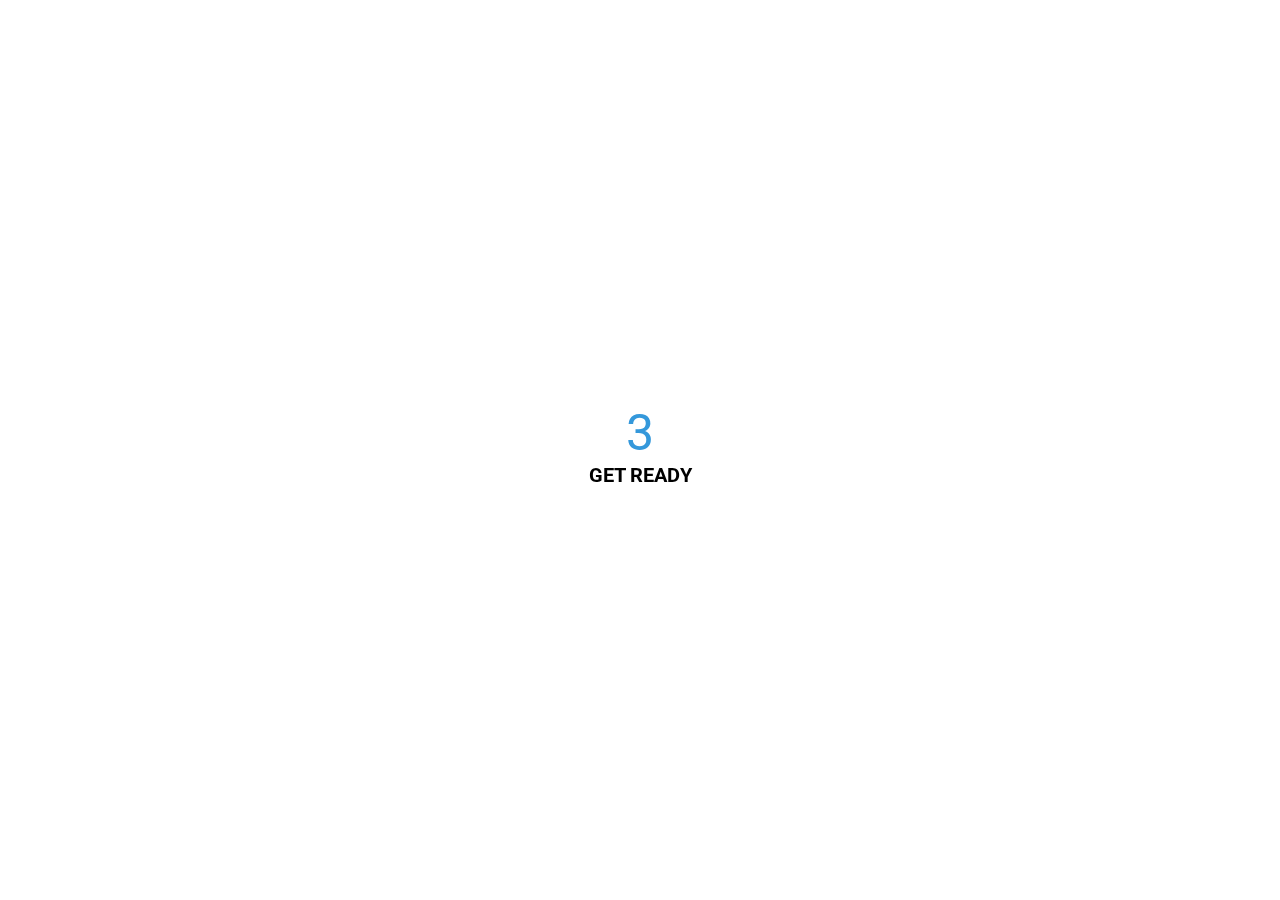
<file: animated-countdown/index.html>
<!DOCTYPE html>
<html lang="en">
  <head>
    <meta charset="UTF-8" />
    <meta name="viewport" content="width=device-width, initial-scale=1.0" />
    <link rel="stylesheet" href="style.css" />
    <title>Animated Countdown</title>
  </head>
  <body>
    <div class="counter">
      <div class="nums">
        <span class="in">3</span>
        <span>2</span>
        <span>1</span>
        <span>0</span>
      </div>
      <h4>Get Ready</h4>
    </div>

    <div class="final">
      <h1>GO</h1>
      <button id="replay">Replay</button>
    </div>
    <script src="script.js"></script>
  </body>
</html>
</file>
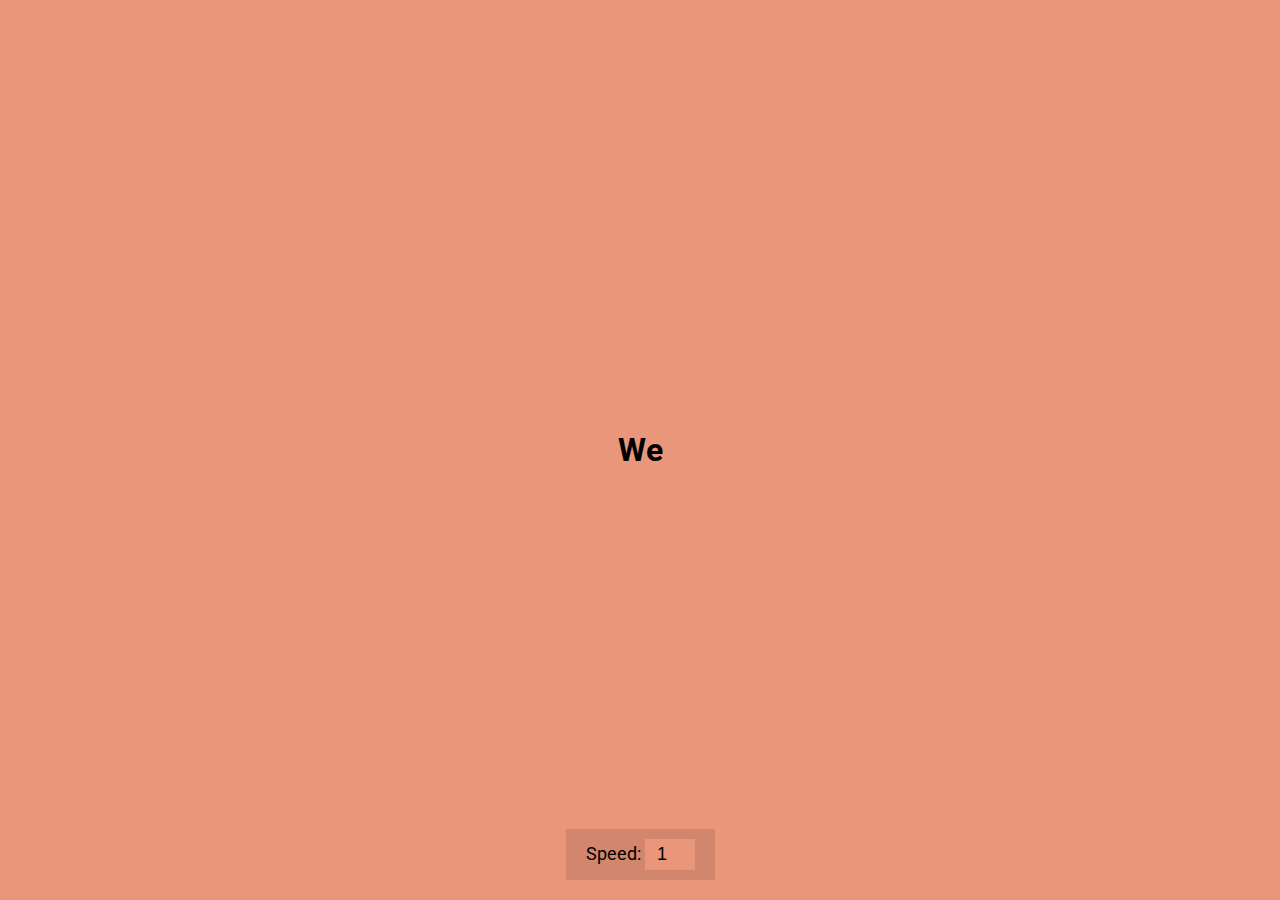
<file: auto-text-effect/index.html>
<!DOCTYPE html>
<html lang="en">
  <head>
    <meta charset="UTF-8" />
    <meta name="viewport" content="width=device-width, initial-scale=1.0" />
    <link rel="stylesheet" href="style.css" />
    <title>Auto Text Effect</title>
  </head>
  <body>
    <h1 id="text">Starting...</h1>

    <div>
      <label for="speed">Speed:</label>
      <input type="number" name="speed" id="speed" value="1" min="1" max="10" step="1">
    </div>

    <script src="script.js"></script>
  </body>
</html>
</file>
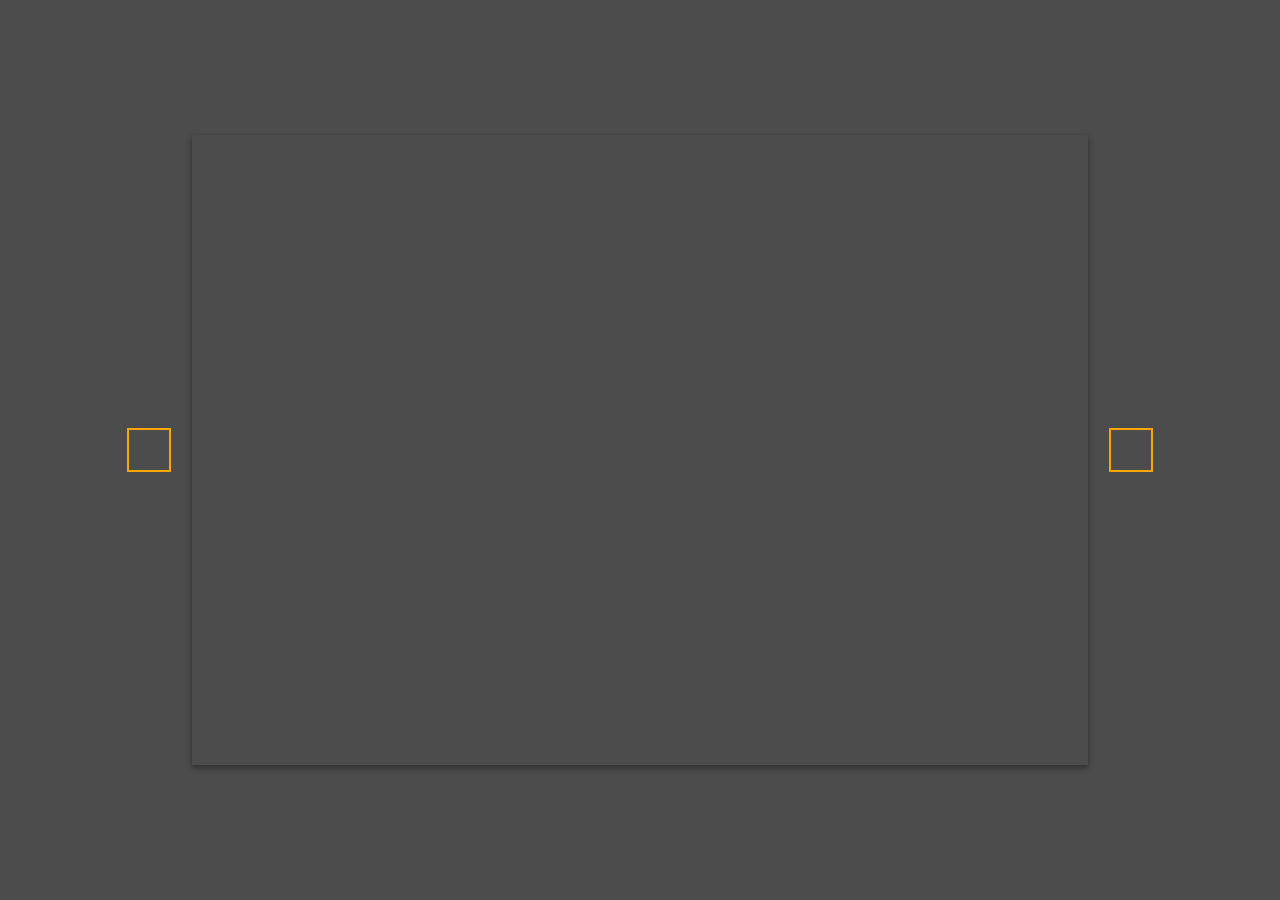
<file: background-slider/index.html>
<!DOCTYPE html>
<html lang="en">
  <head>
    <meta charset="UTF-8" />
    <meta name="viewport" content="width=device-width, initial-scale=1.0" />
    <link
      rel="stylesheet"
      href="https://cdnjs.cloudflare.com/ajax/libs/font-awesome/5.14.0/css/all.min.css"
      integrity="sha512-1PKOgIY59xJ8Co8+NE6FZ+LOAZKjy+KY8iq0G4B3CyeY6wYHN3yt9PW0XpSriVlkMXe40PTKnXrLnZ9+fkDaog=="
      crossorigin="anonymous"
    />
    <link rel="stylesheet" href="style.css" />
    <title>Background Slider</title>
  </head>
  <body>
    <div class="slider-container">
      <div
        class="slide active"
        style="
          background-image: url('https://images.unsplash.com/photo-1549880338-65ddcdfd017b?ixlib=rb-1.2.1&ixid=eyJhcHBfaWQiOjEyMDd9&auto=format&fit=crop&w=2100&q=80');
        "
      ></div>
      <div
        class="slide"
        style="
          background-image: url('https://images.unsplash.com/photo-1511593358241-7eea1f3c84e5?ixlib=rb-1.2.1&ixid=eyJhcHBfaWQiOjEyMDd9&auto=format&fit=crop&w=1934&q=80');
        "
      ></div>

      <div
        class="slide"
        style="
          background-image: url('https://images.unsplash.com/photo-1495467033336-2effd8753d51?ixlib=rb-1.2.1&ixid=eyJhcHBfaWQiOjEyMDd9&auto=format&fit=crop&w=2100&q=80');
        "
      ></div>

      <div
        class="slide"
        style="
          background-image: url('https://images.unsplash.com/photo-1522735338363-cc7313be0ae0?ixlib=rb-1.2.1&ixid=eyJhcHBfaWQiOjEyMDd9&auto=format&fit=crop&w=2689&q=80');
        "
      ></div>

      <div
        class="slide"
        style="
          background-image: url('https://images.unsplash.com/photo-1559087867-ce4c91325525?ixlib=rb-1.2.1&ixid=eyJhcHBfaWQiOjEyMDd9&auto=format&fit=crop&w=2100&q=80');
        "
      ></div>

      <button class="arrow left-arrow" id="left">
        <i class="fas fa-arrow-left"></i>
      </button>

      <button class="arrow right-arrow" id="right">
        <i class="fas fa-arrow-right"></i>
      </button>
    </div>
    <script src="script.js"></script>
  </body>
</html>
</file>
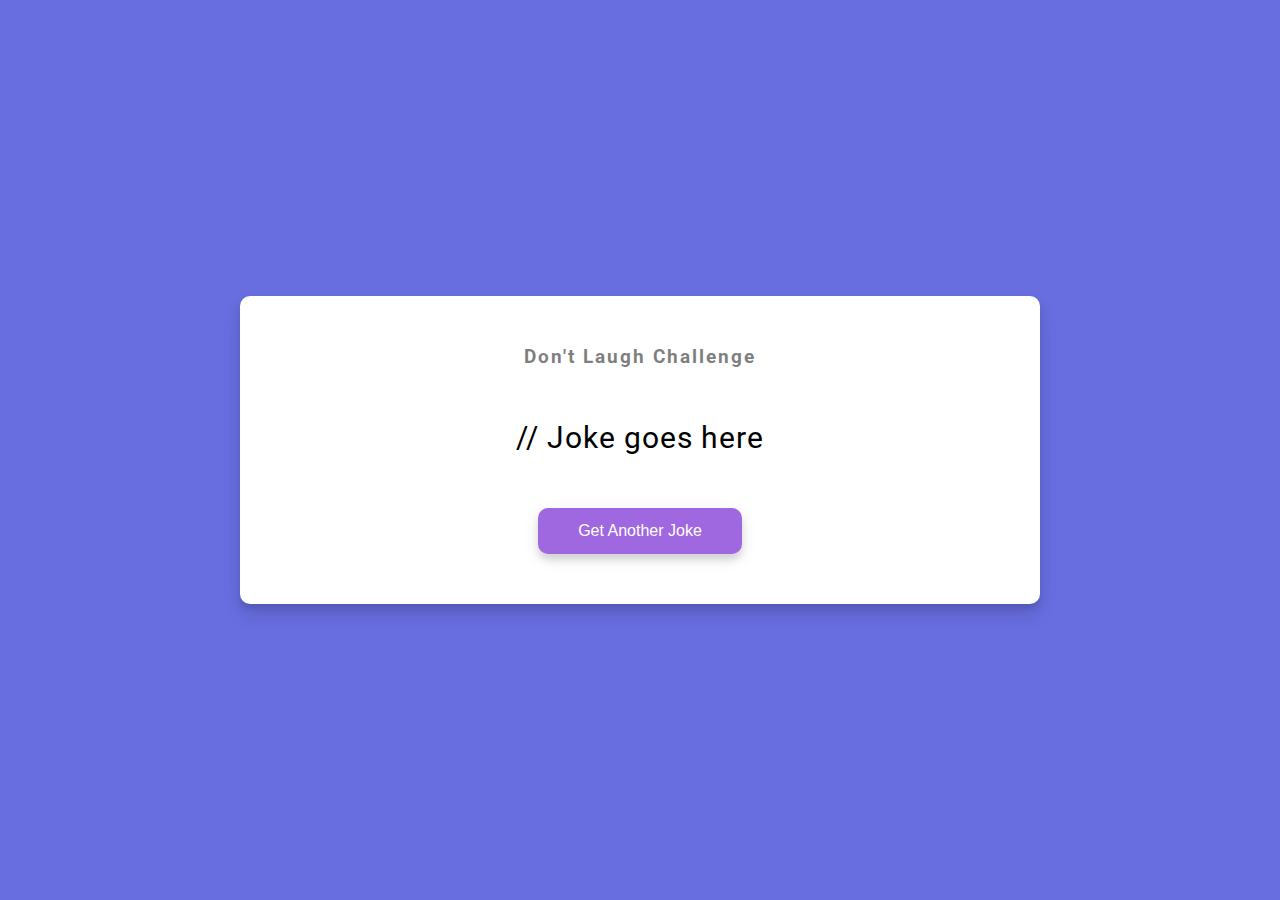
<file: dad-jokes/index.html>
<!DOCTYPE html>
<html lang="en">
  <head>
    <meta charset="UTF-8" />
    <meta name="viewport" content="width=device-width, initial-scale=1.0" />
    <link rel="stylesheet" href="style.css" />
    <title>Dad Jokes</title>
  </head>
  <body>
    <div class="container">
      <h3>Don't Laugh Challenge</h3>
      <div id="joke" class="joke">// Joke goes here</div>
      <button id="jokeBtn" class="btn">Get Another Joke</button>
    </div>
    <script src="script.js"></script>
  </body>
</html>
</file>
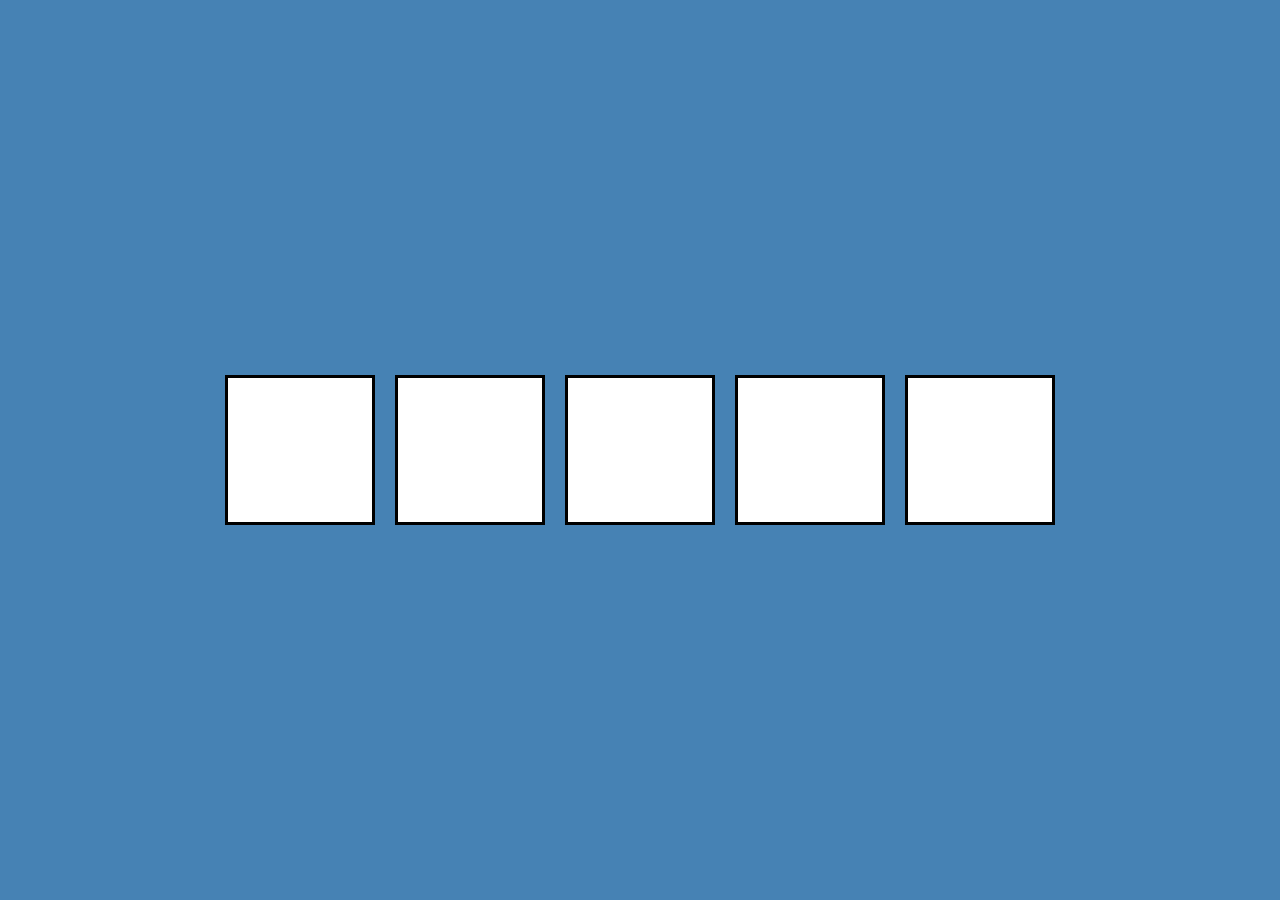
<file: drag-n-drop/index.html>
<!DOCTYPE html>
<html lang="en">
  <head>
    <meta charset="UTF-8" />
    <meta name="viewport" content="width=device-width, initial-scale=1.0" />
    <link rel="stylesheet" href="style.css" />
    <title>Drag N Drop</title>
  </head>
  <body>
    <div class="empty">
      <div class="fill" draggable="true"></div>
    </div>
    <div class="empty"></div>
    <div class="empty"></div>
    <div class="empty"></div>
    <div class="empty"></div>

    <script src="script.js"></script>
  </body>
</html>
</file>
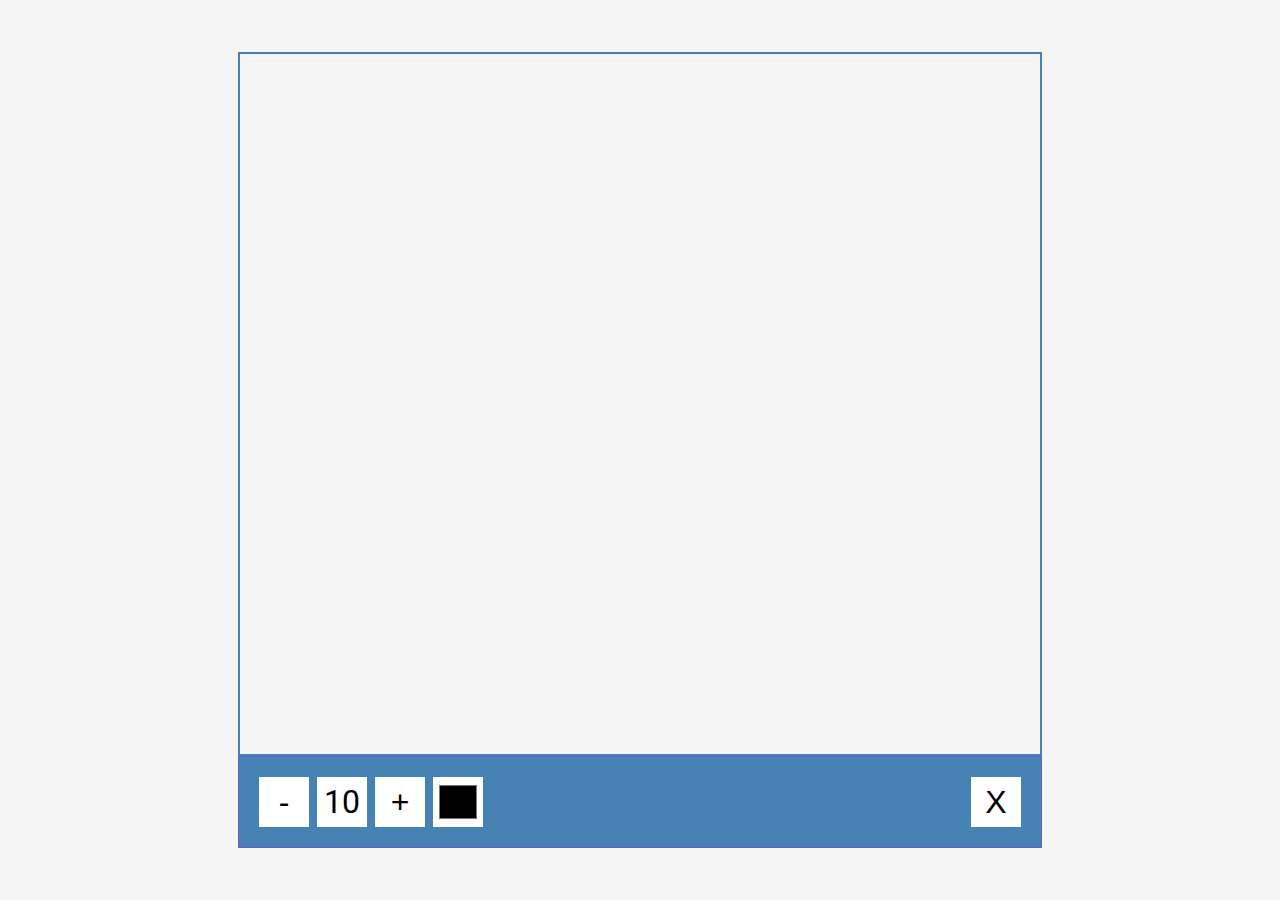
<file: drawing-app/index.html>
<!DOCTYPE html>
<html lang="en">
  <head>
    <meta charset="UTF-8" />
    <meta name="viewport" content="width=device-width, initial-scale=1.0" />
    <link rel="stylesheet" href="style.css" />
    <title>Drawing App</title>
  </head>
  <body>
    <canvas id="canvas" width="800" height="700"></canvas>
    <div class="toolbox">
      <button id="decrease">-</button>
      <span id="size">10</span>
      <button id="increase">+</button>
      <input type="color" id="color">
      <button id="clear">X</button>
    </div>

    <script src="script.js"></script>
  </body>
</html>
</file>
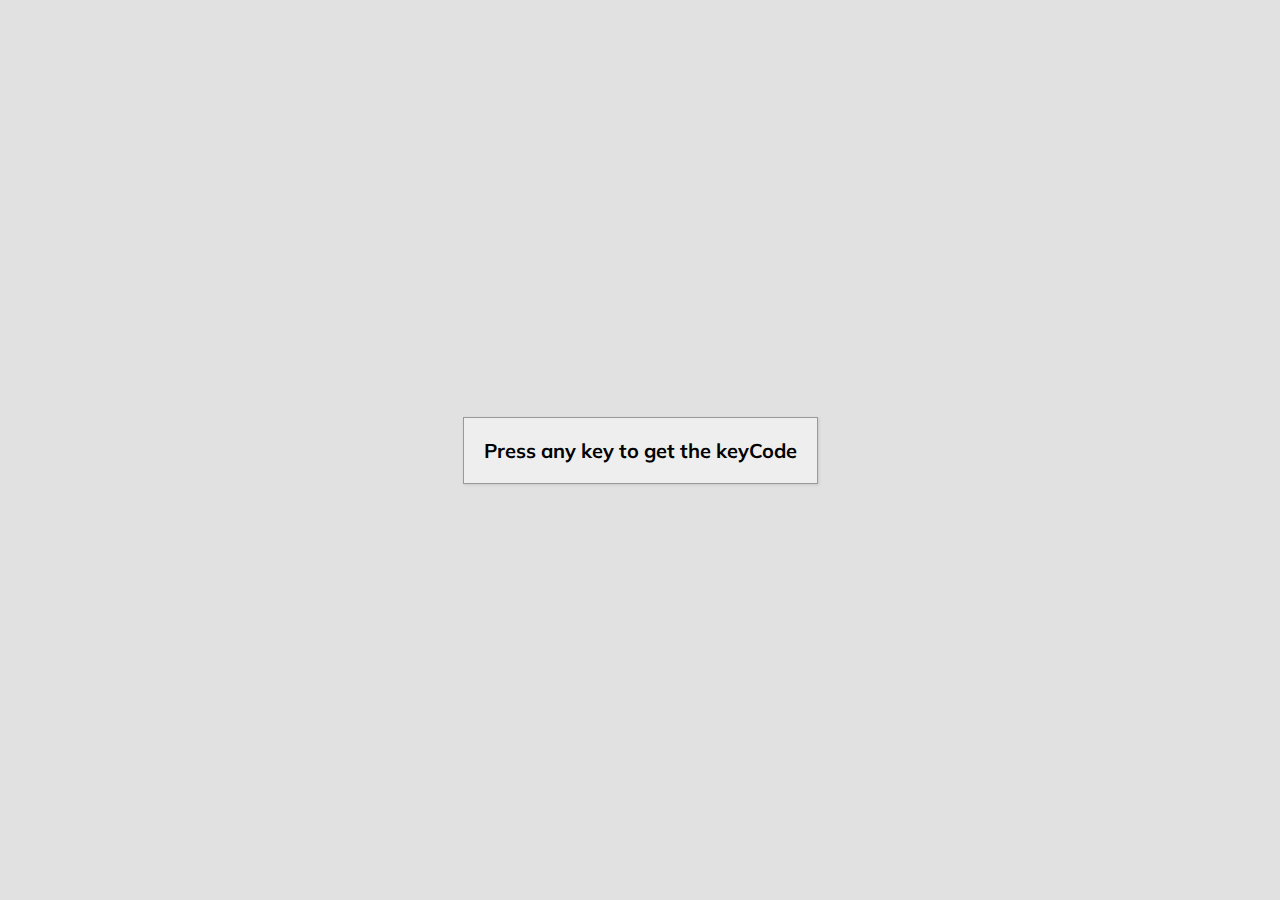
<file: event-keycodes/index.html>
<!DOCTYPE html>
<html lang="en">
  <head>
    <meta charset="UTF-8" />
    <meta name="viewport" content="width=device-width, initial-scale=1.0" />
    <link rel="stylesheet" href="style.css" />
    <title>Event KeyCodes</title>
  </head>
  <body>
    <div id="insert">
      <div class="key">
        Press any key to get the keyCode
      </div>
    </div>
    <script src="script.js"></script>
  </body>
</html>
</file>
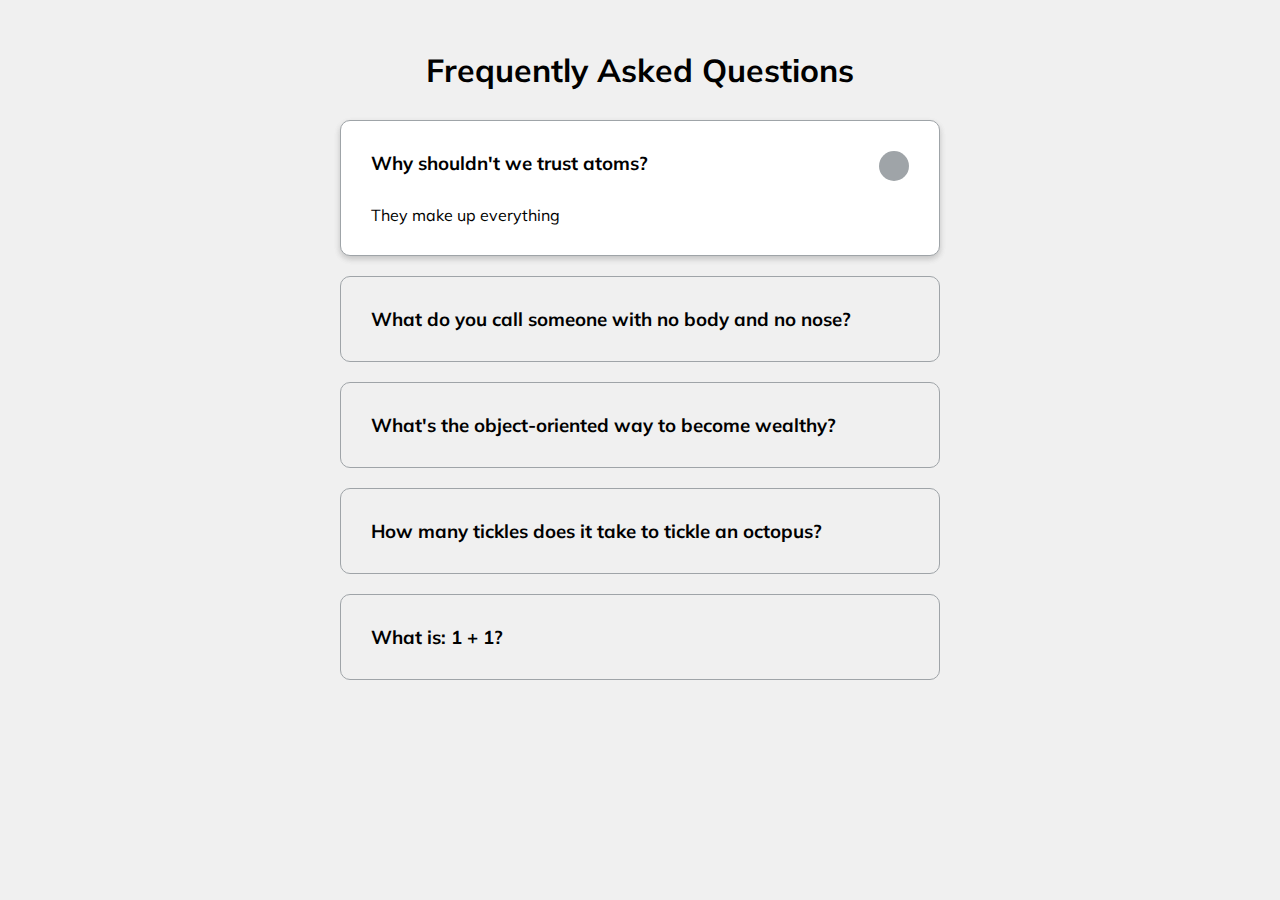
<file: faq-collapse/index.html>
<!DOCTYPE html>
<html lang="en">
  <head>
    <meta charset="UTF-8" />
    <meta name="viewport" content="width=device-width, initial-scale=1.0" />
    <link rel="stylesheet" href="https://cdnjs.cloudflare.com/ajax/libs/font-awesome/5.14.0/css/all.min.css" integrity="sha512-1PKOgIY59xJ8Co8+NE6FZ+LOAZKjy+KY8iq0G4B3CyeY6wYHN3yt9PW0XpSriVlkMXe40PTKnXrLnZ9+fkDaog==" crossorigin="anonymous" />
    <link rel="stylesheet" href="style.css" />
    <title>FAQ</title>
  </head>
  <body>
    <h1>Frequently Asked Questions</h1>
    <div class="faq-container">
      <div class="faq active">
        <h3 class="faq-title">
          Why shouldn't we trust atoms?
        </h3>

        <p class="faq-text">
          They make up everything
        </p>

        <button class="faq-toggle">
          <i class="fas fa-chevron-down"></i>
          <i class="fas fa-times"></i>
        </button>
      </div>

      <div class="faq">
        <h3 class="faq-title">
          What do you call someone with no body and no nose?
        </h3>
        <p class="faq-text">
          Nobody knows.
        </p>
        <button class="faq-toggle">
          <i class="fas fa-chevron-down"></i>
          <i class="fas fa-times"></i>
        </button>
      </div>
      
      <div class="faq">
        <h3 class="faq-title">
          What's the object-oriented way to become wealthy?
        </h3>
        <p class="faq-text">
          Inheritance.
        </p>
        <button class="faq-toggle">
          <i class="fas fa-chevron-down"></i>
          <i class="fas fa-times"></i>
        </button>
      </div>
      
      <div class="faq">
        <h3 class="faq-title">
          How many tickles does it take to tickle an octopus?
        </h3>
        <p class="faq-text">
          Ten-tickles!
        </p>
        <button class="faq-toggle">
          <i class="fas fa-chevron-down"></i>
          <i class="fas fa-times"></i>
        </button>
      </div>
      
      <div class="faq">
        <h3 class="faq-title">
          What is: 1 + 1?
        </h3>
        <p class="faq-text">
          Depends on who are you asking.
        </p>
        <button class="faq-toggle">
          <i class="fas fa-chevron-down"></i>
          <i class="fas fa-times"></i>
        </button>
      </div>
    </div>
    <script src="script.js"></script>
  </body>
</html>
</file>
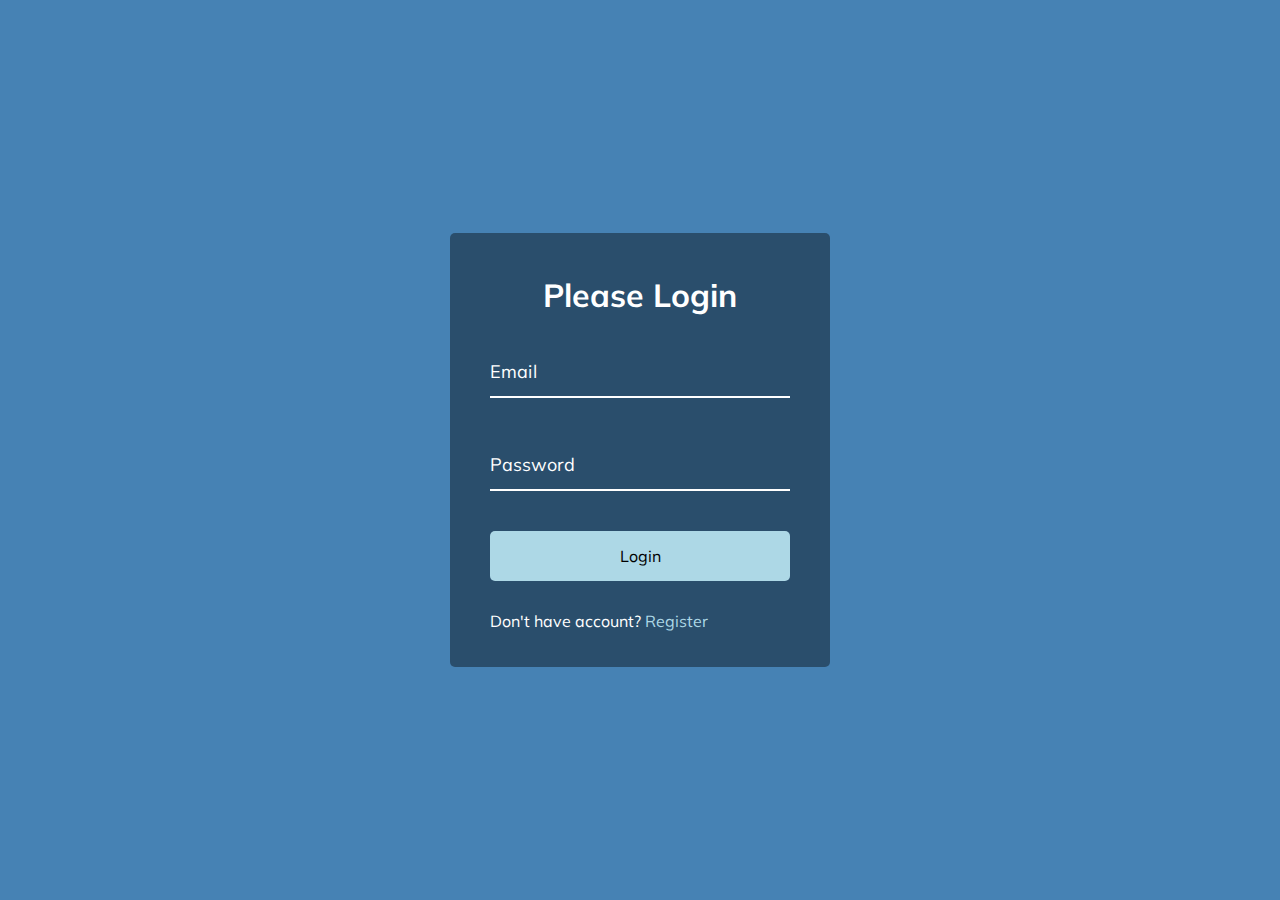
<file: form_wave_animation/index.html>
<!DOCTYPE html>
<html lang="en">
<head>
    <meta charset="UTF-8">
    <meta http-equiv="X-UA-Compatible" content="IE=edge">
    <meta name="viewport" content="width=device-width, initial-scale=1.0">
    <title>Form-Input-Wave</title>
    <link rel="stylesheet" href="style.css">
</head>
<body>
    <div class="container">
      <h1>Please Login</h1>
      <form action="" class="">
          <div class="form-control">
              <input type="text" required class="">
              <label for="" class="">Email</label>
          </div>
          <div class="form-control">
            <input type="text" required class="">
            <label for="" class="">Password</label>
        </div>
        <button class="btn">Login</button>
        <p class="text">Don't have account? <a href="#" class="">Register</a></p>
      </form>
    </div>
    <script class="" src="script.js"></script>
</body>
</html>
</file>
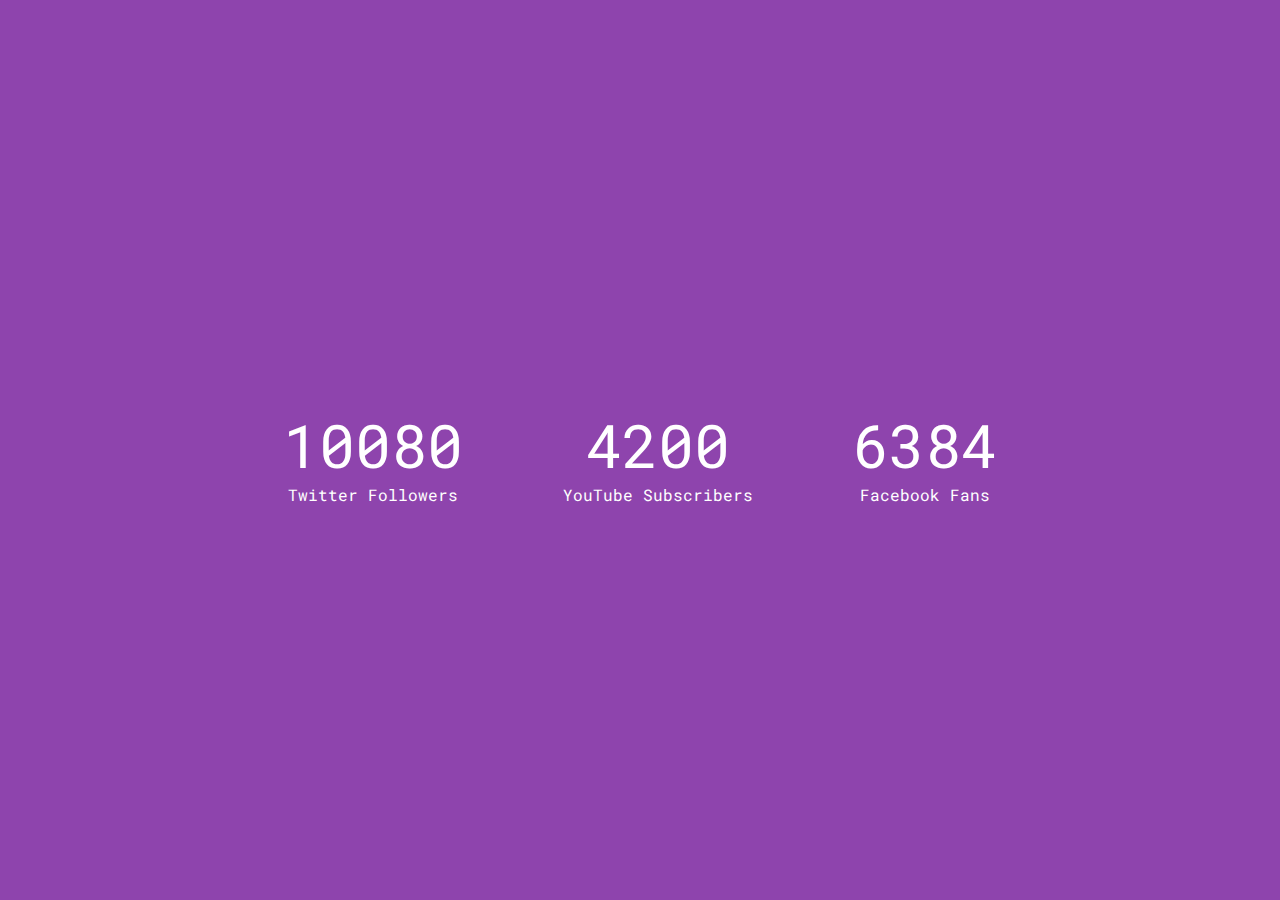
<file: incrementing-counter/index.html>
<!DOCTYPE html>
<html lang="en">
  <head>
    <meta charset="UTF-8" />
    <meta name="viewport" content="width=device-width, initial-scale=1.0" />
    <link rel="stylesheet" href="https://cdnjs.cloudflare.com/ajax/libs/font-awesome/5.14.0/css/all.min.css" integrity="sha512-1PKOgIY59xJ8Co8+NE6FZ+LOAZKjy+KY8iq0G4B3CyeY6wYHN3yt9PW0XpSriVlkMXe40PTKnXrLnZ9+fkDaog==" crossorigin="anonymous" />
    <link rel="stylesheet" href="style.css" />
    <title>Increment Counter</title>
  </head>
  <body>
    <div class="counter-container">
      <i class="fab fa-twitter fa-3x"></i>
      <div class="counter" data-target="12000"></div>
      <span>Twitter Followers</span>
    </div>

    <div class="counter-container">
      <i class="fab fa-youtube fa-3x"></i>
      <div class="counter" data-target="5000"></div>
      <span>YouTube Subscribers</span>
    </div>

    <div class="counter-container">
      <i class="fab fa-facebook fa-3x"></i>
      <div class="counter" data-target="7500"></div>
      <span>Facebook Fans</span>
    </div>
    <script src="script.js"></script>
  </body>
</html>
</file>
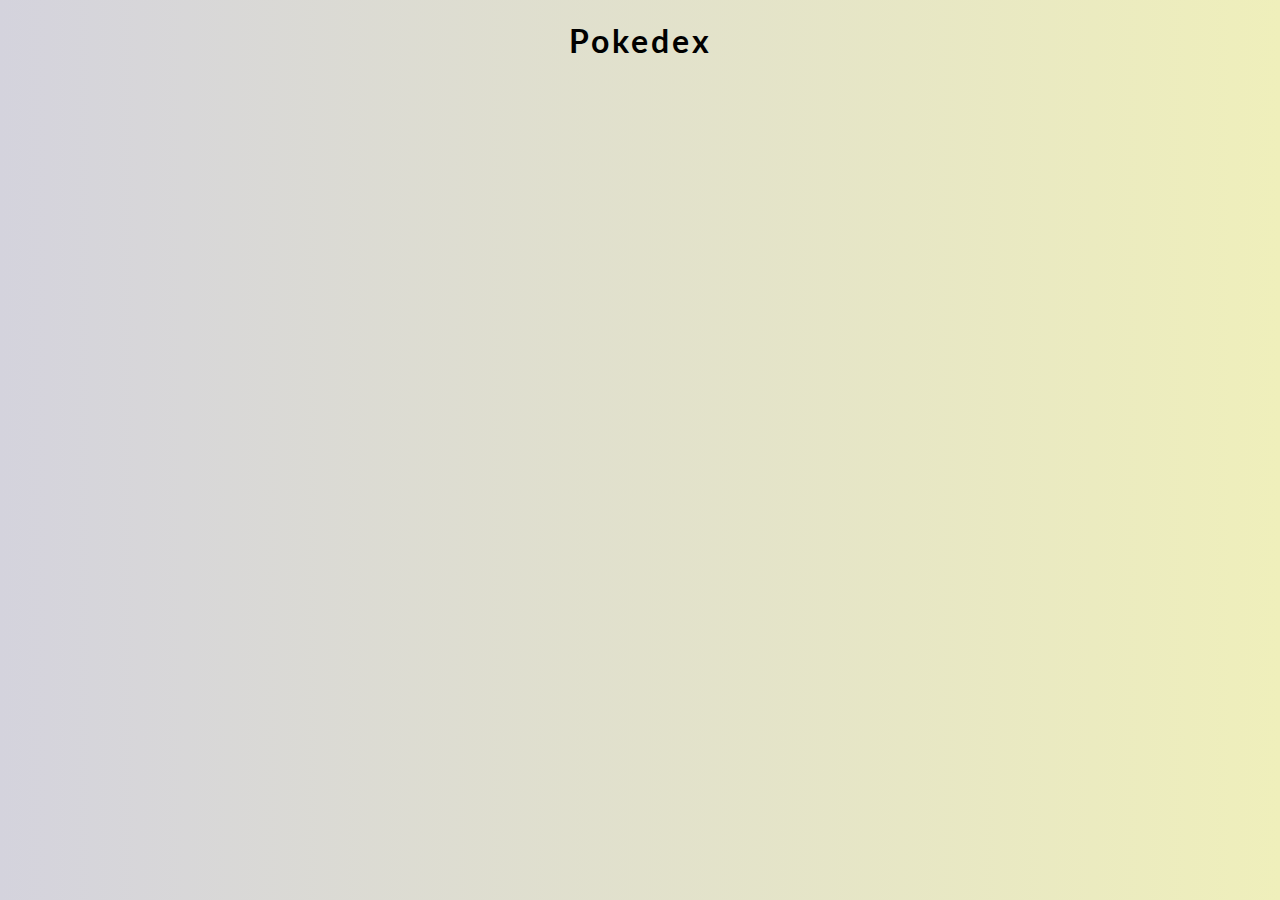
<file: pokedex/index.html>
<!DOCTYPE html>
<html lang="en">
  <head>
    <meta charset="UTF-8" />
    <meta name="viewport" content="width=device-width, initial-scale=1.0" />
    <link rel="stylesheet" href="style.css" />
    <title>Pokedex</title>
  </head>
  <body>
    <h1>Pokedex</h1>
    <div class="poke-container" id="poke-container"></div>

    <!-- Design inspired by this Dribbble shot: https://dribbble.com/shots/5611109--Pokemon -->
    <script src="script.js"></script>
  </body>
</html>
</file>
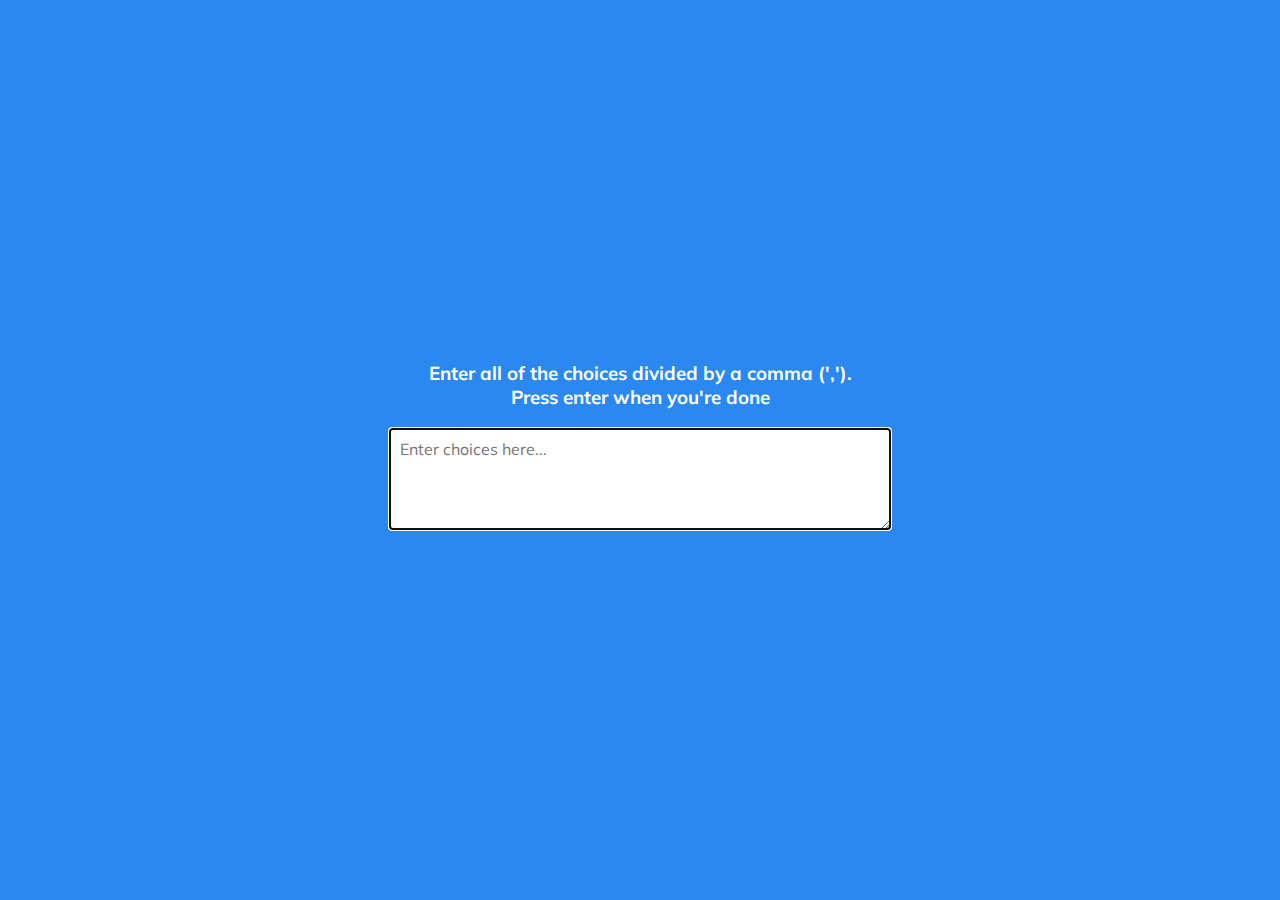
<file: random-choice-picker/index.html>
<!DOCTYPE html>
<html lang="en">
  <head>
    <meta charset="UTF-8" />
    <meta name="viewport" content="width=device-width, initial-scale=1.0" />
    <link rel="stylesheet" href="style.css" />
    <title>Random Choice Picker</title>
  </head>
  <body>
    <div class="container">
      <h3>Enter all of the choices divided by a comma (','). <br> Press enter when you're done</h3>
      <textarea placeholder="Enter choices here..." id="textarea"></textarea>

      <div id="tags"></div>
    </div>

    <script src="script.js"></script>
  </body>
</html>
</file>
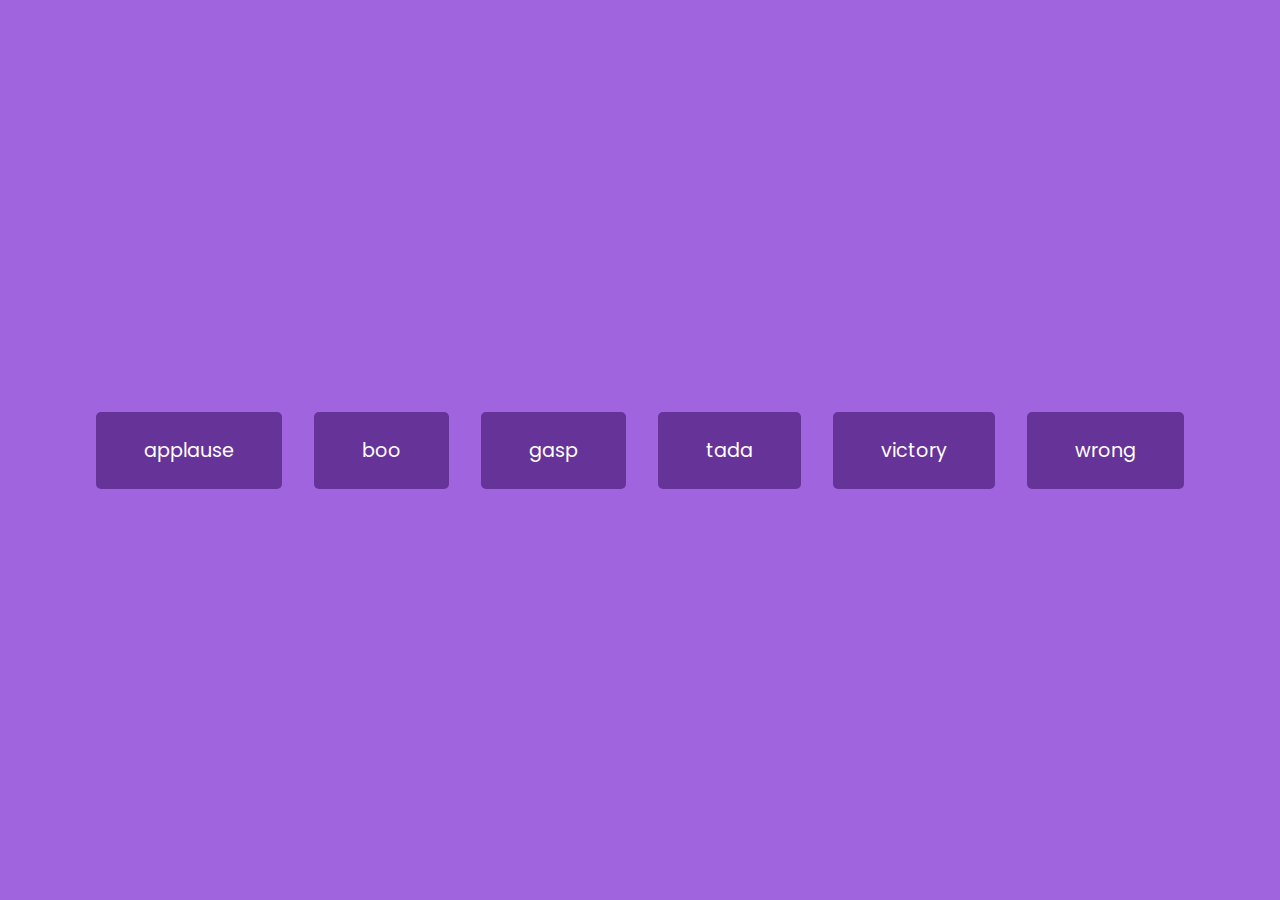
<file: sound-board/index.html>
<!DOCTYPE html>
<html lang="en">
  <head>
    <meta charset="UTF-8" />
    <meta name="viewport" content="width=device-width, initial-scale=1.0" />
    <link rel="stylesheet" href="style.css" />
    <title>Sound Board</title>
  </head>
  <body>
    <audio id="applause" src="sounds/applause.mp3"></audio>
    <audio id="boo" src="sounds/boo.mp3"></audio>
    <audio id="gasp" src="sounds/gasp.mp3"></audio>
    <audio id="tada" src="sounds/tada.mp3"></audio>
    <audio id="victory" src="sounds/victory.mp3"></audio>
    <audio id="wrong" src="sounds/wrong.mp3"></audio>

    <div id="buttons"></div>

    <script src="script.js"></script>
  </body>
</html>
</file>
<file: animated-countdown/style.css>
@import url('https://fonts.googleapis.com/css2?family=Roboto:wght@400;700&display=swap');

* {
  box-sizing: border-box;
}

body {
  font-family: 'Roboto', sans-serif;
  margin: 0;
  height: 100vh;
  overflow: hidden;
}

h4 {
  font-size: 20px;
  margin: 5px;
  text-transform: uppercase;
}

.counter {
  position: fixed;
  top: 50%;
  left: 50%;
  transform: translate(-50%, -50%);
  text-align: center;
}

.counter.hide {
  transform: translate(-50%, -50%) scale(0);
  animation: hide 0.2s ease-out;
}

@keyframes hide {
  0% {
    transform: translate(-50%, -50%) scale(1);
  }

  100% {
    transform: translate(-50%, -50%) scale(0);
  }
}

.final {
  position: fixed;
  top: 50%;
  left: 50%;
  transform: translate(-50%, -50%) scale(0);
  text-align: center;
}

.final.show {
  transform: translate(-50%, -50%) scale(1);
  animation: show 0.2s ease-out;
}

@keyframes show {
  0% {
    transform: translate(-50%, -50%) scale(0);
  }

  30% {
    transform: translate(-50%, -50%) scale(1.4);
  }

  100% {
    transform: translate(-50%, -50%) scale(1);
  }
}

.nums {
  color: #3498db;
  font-size: 50px;
  position: relative;
  overflow: hidden;
  width: 250px;
  height: 50px;
}

.nums span {
  position: absolute;
  top: 50%;
  left: 50%;
  transform: translate(-50%, -50%) rotate(120deg);
  transform-origin: bottom center;
}

.nums span.in {
  transform: translate(-50%, -50%) rotate(0deg);
  animation: goIn 0.5s ease-in-out;
}

.nums span.out {
  animation: goOut 0.5s ease-in-out;
}

@keyframes goIn {
  0% {
    transform: translate(-50%, -50%) rotate(120deg);
  }

  30% {
    transform: translate(-50%, -50%) rotate(-20deg);
  }

  60% {
    transform: translate(-50%, -50%) rotate(10deg);
  }

  100% {
    transform: translate(-50%, -50%) rotate(0deg);
  }
}

@keyframes goOut {
  0% {
    transform: translate(-50%, -50%) rotate(0deg);
  }

  60% {
    transform: translate(-50%, -50%) rotate(20deg);
  }

  100% {
    transform: translate(-50%, -50%) rotate(-120deg);
  }
}
</file>
<file: auto-text-effect/style.css>
@import url('https://fonts.googleapis.com/css2?family=Roboto:wght@400;700&display=swap');

* {
  box-sizing: border-box;
}

body {
  background-color: darksalmon;
  font-family: 'Roboto', sans-serif;
  display: flex;
  flex-direction: column;
  align-items: center;
  justify-content: center;
  height: 100vh;
  overflow: hidden;
  margin: 0;
}

div {
  position: absolute;
  bottom: 20px;
  background: rgba(0, 0, 0, 0.1);
  padding: 10px 20px;
  font-size: 18px;
}

input {
  width: 50px;
  padding: 5px;
  font-size: 18px;
  background-color: darksalmon;
  border: none;
  text-align: center;
}

input:focus {
  outline: none;
}
</file>
<file: background-slider/style.css>
@import url('https://fonts.googleapis.com/css2?family=Roboto:wght@400;700&display=swap');

* {
  box-sizing: border-box;
}

body {
  font-family: 'Roboto', sans-serif;
  display: flex;
  flex-direction: column;
  align-items: center;
  justify-content: center;
  height: 100vh;
  overflow: hidden;
  margin: 0;
  background-position: center center;
  background-size: cover;
  transition: 0.4s;
}

body::before {
  content: '';
  position: absolute;
  top: 0;
  left: 0;
  width: 100%;
  height: 100vh;
  background-color: rgba(0, 0, 0, 0.7);
  z-index: -1;
}

.slider-container {
  box-shadow: 0 3px 6px rgba(0, 0, 0, 0.16), 0 3px 6px rgba(0, 0, 0, 0.23);
  height: 70vh;
  width: 70vw;
  position: relative;
  overflow: hidden;
}

.slide {
  opacity: 0;
  height: 100vh;
  width: 100vw;
  background-position: center center;
  background-size: cover;
  position: absolute;
  top: -15vh;
  left: -15vw;
  transition: 0.4s ease;
  z-index: 1;
}

.slide.active {
  opacity: 1;
}

.arrow {
  position: fixed;
  background-color: transparent;
  color: #fff;
  padding: 20px;
  font-size: 30px;
  border: 2px solid orange;
  top: 50%;
  transform: translateY(-50%);
  cursor: pointer;
}

.arrow:focus {
  outline: 0;
}

.left-arrow {
  left: calc(15vw - 65px);
}

.right-arrow {
  right: calc(15vw - 65px);
}
</file>
<file: dad-jokes/style.css>
@import url('https://fonts.googleapis.com/css2?family=Roboto:wght@400;700&display=swap');

* {
  box-sizing: border-box;
}

body {
  background-color: #686de0;
  font-family: 'Roboto', sans-serif;
  display: flex;
  flex-direction: column;
  align-items: center;
  justify-content: center;
  height: 100vh;
  overflow: hidden;
  margin: 0;
  padding: 20px;
}

.container {
  background-color: #fff;
  border-radius: 10px;
  box-shadow: 0 10px 20px rgba(0, 0, 0, 0.1), 0 6px 6px rgba(0, 0, 0, 0.1);
  padding: 50px 20px;
  text-align: center;
  max-width: 100%;
  width: 800px;
}

h3 {
  margin: 0;
  opacity: 0.5;
  letter-spacing: 2px;
}

.joke {
  font-size: 30px;
  letter-spacing: 1px;
  line-height: 40px;
  margin: 50px auto;
  max-width: 600px;
}

.btn {
  background-color: #9f68e0;
  color: #fff;
  border: 0;
  border-radius: 10px;
  box-shadow: 0 5px 15px rgba(0, 0, 0, 0.1), 0 6px 6px rgba(0, 0, 0, 0.1);
  padding: 14px 40px;
  font-size: 16px;
  cursor: pointer;
}

.btn:active {
  transform: scale(0.98);
}

.btn:focus {
  outline: 0;
}
</file>
<file: drag-n-drop/style.css>
* {
  box-sizing: border-box;
}

body {
  background-color: steelblue;
  display: flex;
  align-items: center;
  justify-content: center;
  height: 100vh;
  overflow: hidden;
  margin: 0;
}

.empty {
  height: 150px;
  width: 150px;
  margin: 10px;
  border: solid 3px black;
  background: white;
}

.fill {
  background-image: url('https://source.unsplash.com/random/150x150');
  height: 145px;
  width: 145px;
  cursor: pointer;
}

.hold {
  border: solid 5px #ccc;
}

.hovered {
  background-color: #333;
  border-color: white;
  border-style: dashed;
}

@media (max-width: 800px) {
  body {
    flex-direction: column;
  }
}
</file>
<file: drawing-app/style.css>
@import url('https://fonts.googleapis.com/css2?family=Roboto:wght@400;700&display=swap');

* {
  box-sizing: border-box;
}

body {
  background-color: #f5f5f5;
  font-family: 'Roboto', sans-serif;
  display: flex;
  flex-direction: column;
  align-items: center;
  justify-content: center;
  height: 100vh;
  margin: 0;
}

canvas {
  border: 2px solid steelblue;
}

.toolbox {
  background-color: steelblue;
  border: 1px solid slateblue;
  display: flex;
  width: 804px;
  padding: 1rem;
}

.toolbox > * {
  background-color: #fff;
  border: none;
  display: inline-flex;
  align-items: center;
  justify-content: center;
  font-size: 2rem;
  height: 50px;
  width: 50px;
  margin: 0.25rem;
  padding: 0.25rem;
  cursor: pointer;
}

.toolbox > *:last-child {
  margin-left: auto;
}
</file>
<file: event-keycodes/style.css>
@import url('https://fonts.googleapis.com/css?family=Muli&display=swap');

* {
  box-sizing: border-box;
}

body {
  background-color: #e1e1e1;
  font-family: 'Muli', sans-serif;
  display: flex;
  align-items: center;
  justify-content: center;
  text-align: center;
  height: 100vh;
  overflow: hidden;
  margin: 0;
}

.key {
  border: 1px solid #999;
  background-color: #eee;
  box-shadow: 1px 1px 3px rgba(0, 0, 0, 0.1);
  display: inline-flex;
  align-items: center;
  font-size: 20px;
  font-weight: bold;
  padding: 20px;
  flex-direction: column;
  margin: 10px;
  min-width: 150px;
  position: relative;
}

.key small {
  position: absolute;
  top: -24px;
  left: 0;
  text-align: center;
  width: 100%;
  color: #555;
  font-size: 14px;
}
</file>
<file: faq-collapse/style.css>
@import url('https://fonts.googleapis.com/css?family=Muli&display=swap');

* {
  box-sizing: border-box;
}

body {
  font-family: 'Muli', sans-serif;
  background-color: #f0f0f0;
}

h1 {
  margin: 50px 0 30px;
  text-align: center;
}

.faq-container {
  max-width: 600px;
  margin: 0 auto;
}

.faq {
  background-color: transparent;
  border: 1px solid #9fa4a8;
  border-radius: 10px;
  margin: 20px 0;
  padding: 30px;
  position: relative;
  overflow: hidden;
  transition: 0.3s ease;
}

.faq.active {
  background-color: #fff;
  box-shadow: 0 3px 6px rgba(0, 0, 0, 0.1), 0 3px 6px rgba(0, 0, 0, 0.1);
}

.faq.active::before,
.faq.active::after {
  content: '\f075';
  font-family: 'Font Awesome 5 Free';
  color: #2ecc71;
  font-size: 7rem;
  position: absolute;
  opacity: 0.2;
  top: 20px;
  left: 20px;
  z-index: 0;
}

.faq.active::before {
  color: #3498db;
  top: -10px;
  left: -30px;
  transform: rotateY(180deg);
}

.faq-title {
  margin: 0 35px 0 0;
}

.faq-text {
  display: none;
  margin: 30px 0 0;
}

.faq.active .faq-text {
  display: block;
}

.faq-toggle {
  background-color: transparent;
  border: 0;
  border-radius: 50%;
  cursor: pointer;
  display: flex;
  align-items: center;
  justify-content: center;
  font-size: 16px;
  padding: 0;
  position: absolute;
  top: 30px;
  right: 30px;
  height: 30px;
  width: 30px;
}

.faq-toggle:focus {
  outline: 0;
}

.faq-toggle .fa-times {
  display: none;
}

.faq.active .faq-toggle .fa-times {
  color: #fff;
  display: block;
}

.faq.active .faq-toggle .fa-chevron-down {
  display: none;
}

.faq.active .faq-toggle {
  background-color: #9fa4a8;
}
</file>
<file: form_wave_animation/style.css>
@import url('https://fonts.googleapis.com/css?family=Muli&display=swap');

* {
  box-sizing: border-box;
}

body {
  background-color: steelblue;
  color: #fff;
  font-family: 'Muli', sans-serif;
  display: flex;
  flex-direction: column;
  align-items: center;
  justify-content: center;
  height: 100vh;
  overflow: hidden;
  margin: 0;
}

.container {
  background-color: rgba(0, 0, 0, 0.4);
  padding: 20px 40px;
  border-radius: 5px;
}

.container h1 {
  text-align: center;
  margin-bottom: 30px;
}

.container a {
  text-decoration: none;
  color: lightblue;
}

.btn {
  cursor: pointer;
  display: inline-block;
  width: 100%;
  background: lightblue;
  padding: 15px;
  font-family: inherit;
  font-size: 16px;
  border: 0;
  border-radius: 5px;
}

.btn:focus {
  outline: 0;
}

.btn:active {
  transform: scale(0.98);
}

.text {
  margin-top: 30px;
}

.form-control {
  position: relative;
  margin: 20px 0 40px;
  width: 300px;
}

.form-control input {
  background-color: transparent;
  border: 0;
  border-bottom: 2px #fff solid;
  display: block;
  width: 100%;
  padding: 15px 0;
  font-size: 18px;
  color: #fff;
}

.form-control input:focus,
.form-control input:valid {
  outline: 0;
  border-bottom-color: lightblue;
}

.form-control label {
  position: absolute;
  top: 15px;
  left: 0;
  pointer-events: none;
}

.form-control label span {
  display: inline-block;
  font-size: 18px;
  min-width: 5px;
  transition: 0.3s cubic-bezier(0.68, -0.55, 0.265, 1.55);
}

.form-control input:focus + label span,
.form-control input:valid + label span {
  color: lightblue;
  transform: translateY(-30px);
}
</file>
<file: incrementing-counter/style.css>
@import url('https://fonts.googleapis.com/css?family=Roboto+Mono&display=swap');

* {
  box-sizing: border-box;
}

body {
  background-color: #8e44ad;
  color: #fff;
  font-family: 'Roboto Mono', sans-serif;
  display: flex;
  align-items: center;
  justify-content: center;
  height: 100vh;
  overflow: hidden;
  margin: 0;
}

.counter-container {
  display: flex;
  flex-direction: column;
  justify-content: center;
  text-align: center;
  margin: 30px 50px;
}

.counter {
  font-size: 60px;
  margin-top: 10px;
}

@media (max-width: 580px) {
  body {
    flex-direction: column;
  }
}
</file>
<file: pokedex/style.css>
@import url('https://fonts.googleapis.com/css?family=Lato:300,400&display=swap');

* {
  box-sizing: border-box;
}

body {
  background: #efefbb;
  background: linear-gradient(to right, #d4d3dd, #efefbb);
  font-family: 'Lato', sans-serif;
  display: flex;
  flex-direction: column;
  align-items: center;
  justify-content: center;
  margin: 0;
}

h1 {
  letter-spacing: 3px;
}

.poke-container {
  display: flex;
  flex-wrap: wrap;
  align-items: space-between;
  justify-content: center;
  margin: 0 auto;
  max-width: 1200px;
}

.pokemon {
  background-color: #eee;
  border-radius: 10px;
  box-shadow: 0 3px 15px rgba(100, 100, 100, 0.5);
  margin: 10px;
  padding: 20px;
  text-align: center;
}

.pokemon .img-container {
  background-color: rgba(255, 255, 255, 0.6);
  border-radius: 50%;
  width: 120px;
  height: 120px;
  text-align: center;
}

.pokemon .img-container img {
  max-width: 90%;
  margin-top: 20px;
}

.pokemon .info {
  margin-top: 20px;
}

.pokemon .info .number {
  background-color: rgba(0, 0, 0, 0.1);
  padding: 5px 10px;
  border-radius: 10px;
  font-size: 0.8em;
}

.pokemon .info .name {
  margin: 15px 0 7px;
  letter-spacing: 1px;
}
</file>
<file: random-choice-picker/style.css>
@import url('https://fonts.googleapis.com/css?family=Muli&display=swap');

* {
  box-sizing: border-box;
}

body {
  background-color: #2b88f0;
  font-family: 'Muli', sans-serif;
  display: flex;
  flex-direction: column;
  align-items: center;
  justify-content: center;
  height: 100vh;
  overflow: hidden;
  margin: 0;
}

h3 {
  color: #fff;
  margin: 10px 0 20px;
  text-align: center;
}

.container {
  width: 500px;
}

textarea {
  border: none;
  display: block;
  width: 100%;
  height: 100px;
  font-family: inherit;
  padding: 10px;
  margin: 0 0 20px;
  font-size: 16px;
}

.tag {
  background-color: #f0932b;
  color: #fff;
  border-radius: 50px;
  padding: 10px 20px;
  margin: 0 5px 10px 0;
  font-size: 14px;
  display: inline-block;
}

.tag.highlight {
  background-color: #273c75;
}
</file>
<file: sound-board/style.css>
@import url('https://fonts.googleapis.com/css2?family=Poppins:wght@200;400&display=swap');

* {
  box-sizing: border-box;
}

body {
  background-color: rgb(161, 100, 223);
  font-family: 'Poppins', sans-serif;
  display: flex;
  flex-wrap: wrap;
  align-items: center;
  justify-content: center;
  text-align: center;
  height: 100vh;
  overflow: hidden;
  margin: 0;
}

.btn {
  background-color: rebeccapurple;
  border-radius: 5px;
  border: none;
  color: #fff;
  margin: 1rem;
  padding: 1.5rem 3rem;
  font-size: 1.2rem;
  font-family: inherit;
  cursor: pointer;
}

.btn:hover {
  opacity: 0.9;
}

.btn:focus {
  outline: none;
}
</file>
